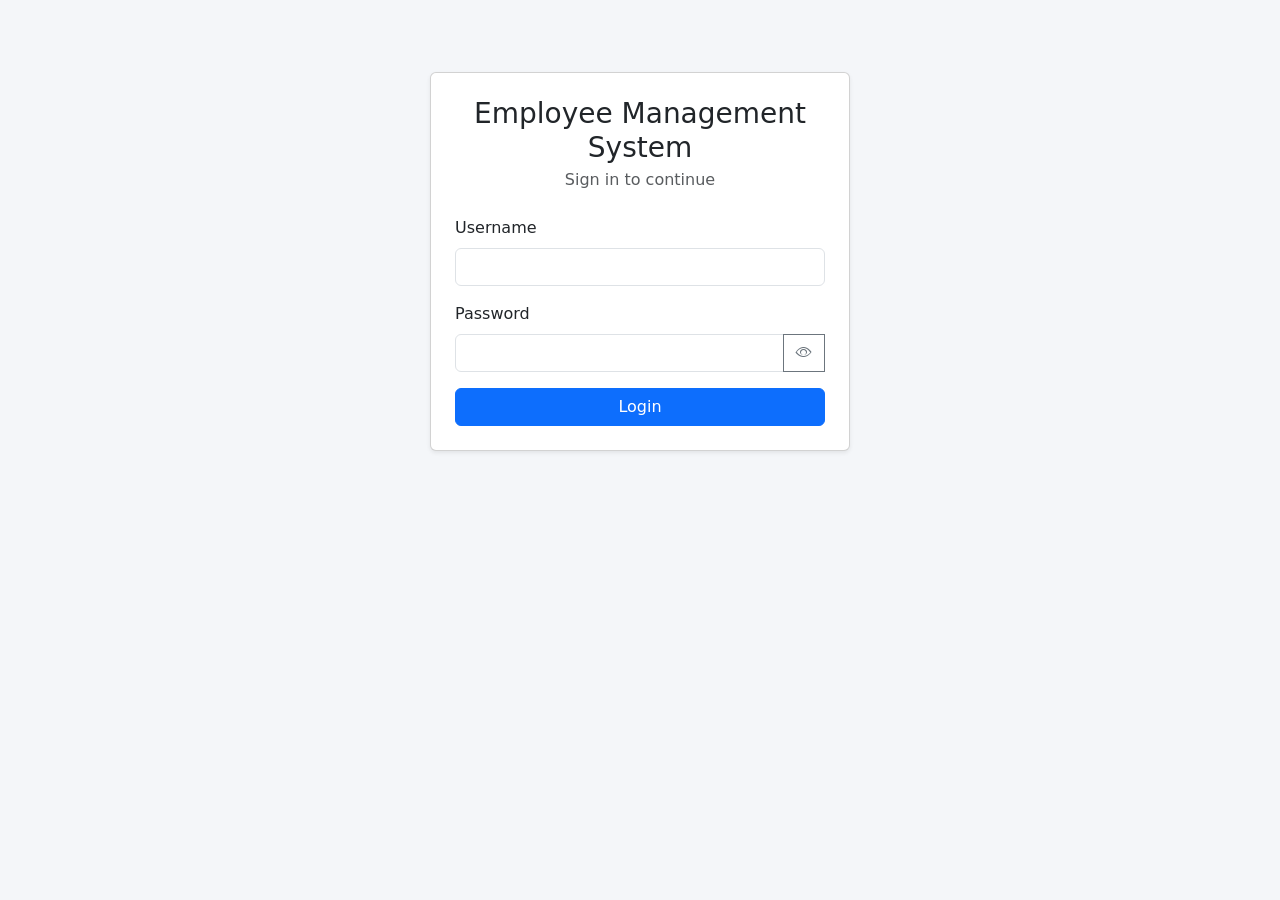
<file: src/EmployeeManagement.Api/wwwroot/index.html>
<!DOCTYPE html>
<html lang="en">
<head>
    <meta charset="utf-8" />
    <meta name="viewport" content="width=device-width, initial-scale=1" />
    <title>Login - Employee Management System</title>
    <link href="https://cdn.jsdelivr.net/npm/bootstrap@5.3.3/dist/css/bootstrap.min.css" rel="stylesheet" />
    <link href="https://cdn.jsdelivr.net/npm/bootstrap-icons@1.11.3/font/bootstrap-icons.min.css" rel="stylesheet" />
    <link href="css/site.css" rel="stylesheet" />
</head>
<body>
    <div class="container">
        <div class="card login-card shadow-sm">
            <div class="card-body p-4">
                <h3 class="text-center mb-1">Employee Management System</h3>
                <p class="text-center text-muted mb-4">Sign in to continue</p>

                <div id="loginAlert" class="alert alert-danger d-none" role="alert"></div>

                <form id="loginForm" novalidate>
                    <div class="mb-3">
                        <label for="username" class="form-label">Username</label>
                        <input type="text" class="form-control" id="username" required />
                        <div class="invalid-feedback">Username is required.</div>
                    </div>
                    <div class="mb-3">
                        <label for="password" class="form-label">Password</label>
                        <div class="input-group">
                            <input type="password" class="form-control" id="password" required />
                            <button type="button" class="btn btn-outline-secondary" id="togglePasswordButton" tabindex="-1" aria-label="Show password">
                                <i class="bi bi-eye" id="togglePasswordIcon"></i>
                            </button>
                            <div class="invalid-feedback">Password is required.</div>
                        </div>
                    </div>
                    <button type="submit" class="btn btn-primary w-100" id="loginButton">Login</button>
                </form>
            </div>
        </div>
    </div>

    <script src="js/api.js"></script>
    <script src="js/login.js"></script>
</body>
</html>
</file>
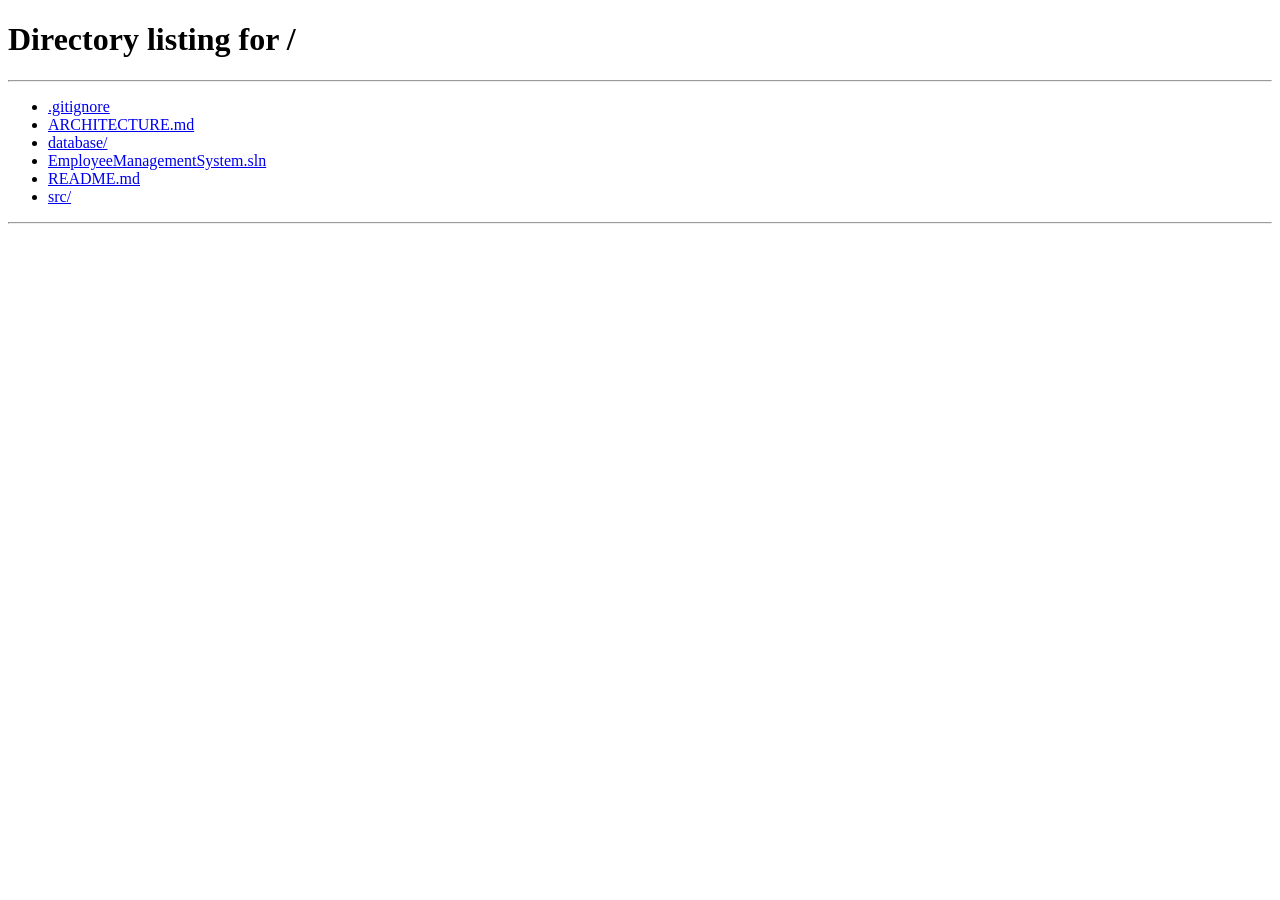
<file: src/EmployeeManagement.Api/wwwroot/pages/dashboard.html>
<!DOCTYPE html>
<html lang="en">
<head>
    <meta charset="utf-8" />
    <meta name="viewport" content="width=device-width, initial-scale=1" />
    <title>Dashboard - Employee Management System</title>
    <link href="https://cdn.jsdelivr.net/npm/bootstrap@5.3.3/dist/css/bootstrap.min.css" rel="stylesheet" />
    <link href="https://cdn.jsdelivr.net/npm/bootstrap-icons@1.11.3/font/bootstrap-icons.min.css" rel="stylesheet" />
    <link href="../css/site.css" rel="stylesheet" />
</head>
<body>
    <div id="navbarPlaceholder"></div>

    <div class="container">
        <div class="dashboard-hero mb-4">
            <div>
                <h4 class="mb-1" id="welcomeHeading">Welcome back</h4>
                <p class="text-muted mb-0" id="todayLabel"></p>
            </div>
            <a class="btn btn-primary" href="/employees">
                <i class="bi bi-people-fill me-1"></i> Manage Employees
            </a>
        </div>

        <div id="dashboardAlert" class="alert alert-danger d-none" role="alert"></div>

        <div class="row g-3">
            <div class="col-md-4">
                <div class="card card-summary bg-total">
                    <div class="card-body d-flex align-items-center justify-content-between">
                        <div>
                            <div class="text-uppercase small">Total Employees</div>
                            <div class="summary-value" id="totalEmployees">--</div>
                        </div>
                        <i class="bi bi-people summary-icon"></i>
                    </div>
                </div>
            </div>
            <div class="col-md-4">
                <div class="card card-summary bg-active">
                    <div class="card-body d-flex align-items-center justify-content-between">
                        <div>
                            <div class="text-uppercase small">Active Employees</div>
                            <div class="summary-value" id="activeEmployees">--</div>
                        </div>
                        <i class="bi bi-person-check summary-icon"></i>
                    </div>
                </div>
            </div>
            <div class="col-md-4">
                <div class="card card-summary bg-inactive">
                    <div class="card-body d-flex align-items-center justify-content-between">
                        <div>
                            <div class="text-uppercase small">Inactive Employees</div>
                            <div class="summary-value" id="inactiveEmployees">--</div>
                        </div>
                        <i class="bi bi-person-dash summary-icon"></i>
                    </div>
                </div>
            </div>
        </div>

        <div class="row g-3 mt-1">
            <div class="col-lg-7">
                <div class="card panel-card h-100">
                    <div class="card-body">
                        <h6 class="panel-title"><i class="bi bi-bar-chart-line me-2"></i>Employees by Department</h6>
                        <div id="departmentChart"></div>
                        <p class="text-muted small mb-0 d-none" id="departmentEmptyLabel">No department data yet.</p>
                    </div>
                </div>
            </div>
            <div class="col-lg-5">
                <div class="card panel-card h-100">
                    <div class="card-body">
                        <h6 class="panel-title"><i class="bi bi-clock-history me-2"></i>Recently Added</h6>
                        <ul class="list-group list-group-flush" id="recentEmployeesList">
                            <li class="list-group-item text-muted small">Loading...</li>
                        </ul>
                    </div>
                </div>
            </div>
        </div>
    </div>

    <script src="../js/api.js"></script>
    <script src="../js/layout.js"></script>
    <script src="../js/dashboard.js"></script>
</body>
</html>
</file>
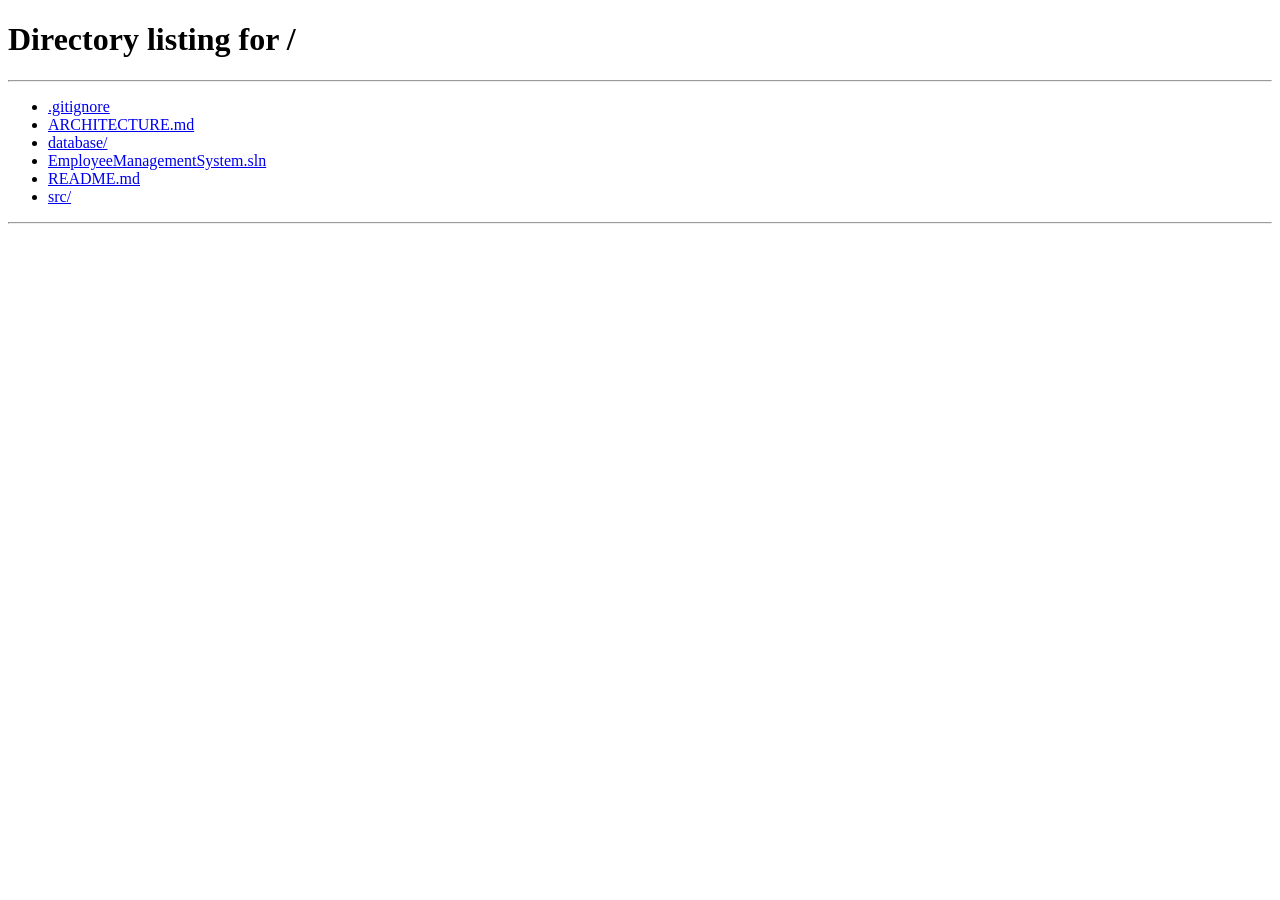
<file: src/EmployeeManagement.Api/wwwroot/pages/employees.html>
<!DOCTYPE html>
<html lang="en">
<head>
    <meta charset="utf-8" />
    <meta name="viewport" content="width=device-width, initial-scale=1" />
    <title>Employees - Employee Management System</title>
    <link href="https://cdn.jsdelivr.net/npm/bootstrap@5.3.3/dist/css/bootstrap.min.css" rel="stylesheet" />
    <link href="https://cdn.jsdelivr.net/npm/bootstrap-icons@1.11.3/font/bootstrap-icons.min.css" rel="stylesheet" />
    <link href="../css/site.css" rel="stylesheet" />
</head>
<body>
    <div id="navbarPlaceholder"></div>

    <div class="container">
        <div class="d-flex justify-content-between align-items-center mb-3">
            <h4 class="mb-0">Employee Management</h4>
            <button class="btn btn-primary d-none" id="addEmployeeButton" data-bs-toggle="modal" data-bs-target="#employeeModal">
                + Add Employee
            </button>
        </div>

        <div id="employeesAlert" class="alert alert-danger d-none" role="alert"></div>

        <div class="card mb-3">
            <div class="card-body">
                <div class="row g-2 align-items-end">
                    <div class="col-md-4">
                        <label class="form-label">Search</label>
                        <input type="text" class="form-control" id="searchInput" placeholder="Name, code or email" />
                    </div>
                    <div class="col-md-3">
                        <label class="form-label">Department</label>
                        <input type="text" class="form-control" id="departmentInput" placeholder="e.g. Engineering" />
                    </div>
                    <div class="col-md-3">
                        <label class="form-label">Status</label>
                        <select class="form-select" id="statusSelect">
                            <option value="">All</option>
                            <option value="true">Active</option>
                            <option value="false">Inactive</option>
                        </select>
                    </div>
                    <div class="col-md-2">
                        <button class="btn btn-outline-secondary w-100" id="searchButton">Apply Filters</button>
                    </div>
                </div>
            </div>
        </div>

        <div class="card">
            <div class="card-body">
                <div class="table-responsive">
                    <table class="table table-hover align-middle">
                        <thead>
                            <tr>
                                <th>Code</th>
                                <th>Name</th>
                                <th>Email</th>
                                <th>Department</th>
                                <th>Designation</th>
                                <th>Joining Date</th>
                                <th>Status</th>
                                <th>Created By / On</th>
                                <th class="d-none" id="actionsHeader">Actions</th>
                            </tr>
                        </thead>
                        <tbody id="employeesTableBody">
                            <tr><td colspan="9" class="text-center text-muted">Loading...</td></tr>
                        </tbody>
                    </table>
                </div>

                <nav>
                    <ul class="pagination justify-content-end" id="pagination"></ul>
                </nav>
            </div>
        </div>
    </div>

    <div class="modal fade" id="employeeModal" tabindex="-1" aria-hidden="true">
        <div class="modal-dialog">
            <div class="modal-content">
                <div class="modal-header">
                    <h5 class="modal-title" id="employeeModalTitle">Add Employee</h5>
                    <button type="button" class="btn-close" data-bs-dismiss="modal"></button>
                </div>
                <div class="modal-body">
                    <div id="employeeFormAlert" class="alert alert-danger d-none" role="alert"></div>
                    <form id="employeeForm" novalidate>
                        <input type="hidden" id="employeeId" />
                        <div class="mb-3">
                            <label class="form-label">Employee Code</label>
                            <input type="text" class="form-control" id="employeeCode" required />
                            <div class="invalid-feedback">Employee code is required.</div>
                        </div>
                        <div class="row">
                            <div class="col-md-6 mb-3">
                                <label class="form-label">First Name</label>
                                <input type="text" class="form-control" id="firstName" required />
                                <div class="invalid-feedback">First name is required.</div>
                            </div>
                            <div class="col-md-6 mb-3">
                                <label class="form-label">Last Name</label>
                                <input type="text" class="form-control" id="lastName" required />
                                <div class="invalid-feedback">Last name is required.</div>
                            </div>
                        </div>
                        <div class="mb-3">
                            <label class="form-label">Email</label>
                            <input type="email" class="form-control" id="email" required />
                            <div class="invalid-feedback">A valid email is required.</div>
                        </div>
                        <div class="row">
                            <div class="col-md-6 mb-3">
                                <label class="form-label">Department</label>
                                <input type="text" class="form-control" id="department" required />
                                <div class="invalid-feedback">Department is required.</div>
                            </div>
                            <div class="col-md-6 mb-3">
                                <label class="form-label">Designation</label>
                                <input type="text" class="form-control" id="designation" required />
                                <div class="invalid-feedback">Designation is required.</div>
                            </div>
                        </div>
                        <div class="row">
                            <div class="col-md-6 mb-3">
                                <label class="form-label">Joining Date</label>
                                <input type="date" class="form-control" id="joiningDate" required />
                                <div class="invalid-feedback">Joining date is required.</div>
                            </div>
                            <div class="col-md-6 mb-3 d-flex align-items-end">
                                <div class="form-check">
                                    <input class="form-check-input" type="checkbox" id="isActive" checked />
                                    <label class="form-check-label" for="isActive">Active</label>
                                </div>
                            </div>
                        </div>
                    </form>
                </div>
                <div class="modal-footer">
                    <button type="button" class="btn btn-secondary" data-bs-dismiss="modal">Cancel</button>
                    <button type="button" class="btn btn-primary" id="saveEmployeeButton">Save</button>
                </div>
            </div>
        </div>
    </div>

    <div class="modal fade" id="deleteConfirmModal" tabindex="-1" aria-hidden="true">
        <div class="modal-dialog">
            <div class="modal-content">
                <div class="modal-header">
                    <h5 class="modal-title">Confirm Delete</h5>
                    <button type="button" class="btn-close" data-bs-dismiss="modal"></button>
                </div>
                <div class="modal-body">
                    Are you sure you want to delete this employee? This action cannot be undone.
                </div>
                <div class="modal-footer">
                    <button type="button" class="btn btn-secondary" data-bs-dismiss="modal">Cancel</button>
                    <button type="button" class="btn btn-danger" id="confirmDeleteButton">Delete</button>
                </div>
            </div>
        </div>
    </div>

    <script src="https://cdn.jsdelivr.net/npm/bootstrap@5.3.3/dist/js/bootstrap.bundle.min.js"></script>
    <script src="../js/api.js"></script>
    <script src="../js/layout.js"></script>
    <script src="../js/employees.js"></script>
</body>
</html>
</file>
<file: src/EmployeeManagement.Api/wwwroot/css/site.css>
body {
    background-color: #f4f6f9;
}

.navbar-brand {
    font-weight: 600;
}

.profile-toggle {
    border: none;
    background: transparent;
}

.profile-toggle:hover,
.profile-toggle:focus {
    background: rgba(255, 255, 255, 0.08);
}

.profile-avatar {
    display: inline-flex;
    align-items: center;
    justify-content: center;
    width: 2rem;
    height: 2rem;
    border-radius: 50%;
    background: linear-gradient(135deg, #4e73df, #224abe);
    color: #fff;
    font-weight: 600;
    font-size: 0.9rem;
}

.profile-avatar-lg {
    width: 2.75rem;
    height: 2.75rem;
    font-size: 1.1rem;
}

.profile-menu {
    min-width: 260px;
    border: none;
    border-radius: 0.5rem;
    box-shadow: 0 0.5rem 1.5rem rgba(33, 40, 50, 0.18);
}

.profile-role-badge {
    background-color: #4e73df;
    font-weight: 500;
}

.dashboard-hero {
    display: flex;
    align-items: center;
    justify-content: space-between;
    flex-wrap: wrap;
    gap: 1rem;
    background: #fff;
    border-radius: 0.75rem;
    padding: 1.25rem 1.5rem;
    box-shadow: 0 0.15rem 1.75rem rgba(33, 40, 50, 0.08);
}

.card-summary {
    border: none;
    border-radius: 0.75rem;
    color: #fff;
}

.card-summary .card-body {
    padding: 1.5rem;
}

.card-summary .summary-value {
    font-size: 2rem;
    font-weight: 700;
}

.card-summary .summary-icon {
    font-size: 2.5rem;
    opacity: 0.35;
}

.panel-card {
    border: none;
    border-radius: 0.75rem;
    box-shadow: 0 0.15rem 1.75rem rgba(33, 40, 50, 0.08);
}

.panel-title {
    font-weight: 600;
    color: #4a4f57;
    margin-bottom: 1rem;
}

.dept-bar-row {
    display: flex;
    align-items: center;
    gap: 0.75rem;
    margin-bottom: 0.85rem;
}

.dept-bar-label {
    width: 120px;
    flex-shrink: 0;
    font-size: 0.85rem;
    color: #4a4f57;
    white-space: nowrap;
    overflow: hidden;
    text-overflow: ellipsis;
}

.dept-bar-track {
    flex-grow: 1;
    background-color: #eef1f6;
    border-radius: 0.5rem;
    height: 0.85rem;
    overflow: hidden;
}

.dept-bar-fill {
    height: 100%;
    border-radius: 0.5rem;
    transition: width 0.4s ease;
}

.dept-bar-count {
    width: 28px;
    text-align: right;
    font-weight: 600;
    font-size: 0.85rem;
    color: #4a4f57;
}

.bg-total {
    background: linear-gradient(135deg, #4e73df, #224abe);
}

.bg-active {
    background: linear-gradient(135deg, #1cc88a, #13855c);
}

.bg-inactive {
    background: linear-gradient(135deg, #e74a3b, #be2617);
}

.login-card {
    max-width: 420px;
    margin: 8vh auto 0 auto;
}

.table-actions button {
    margin-right: 0.25rem;
}

.status-badge-active {
    background-color: #1cc88a;
}

.status-badge-inactive {
    background-color: #e74a3b;
}
</file>
